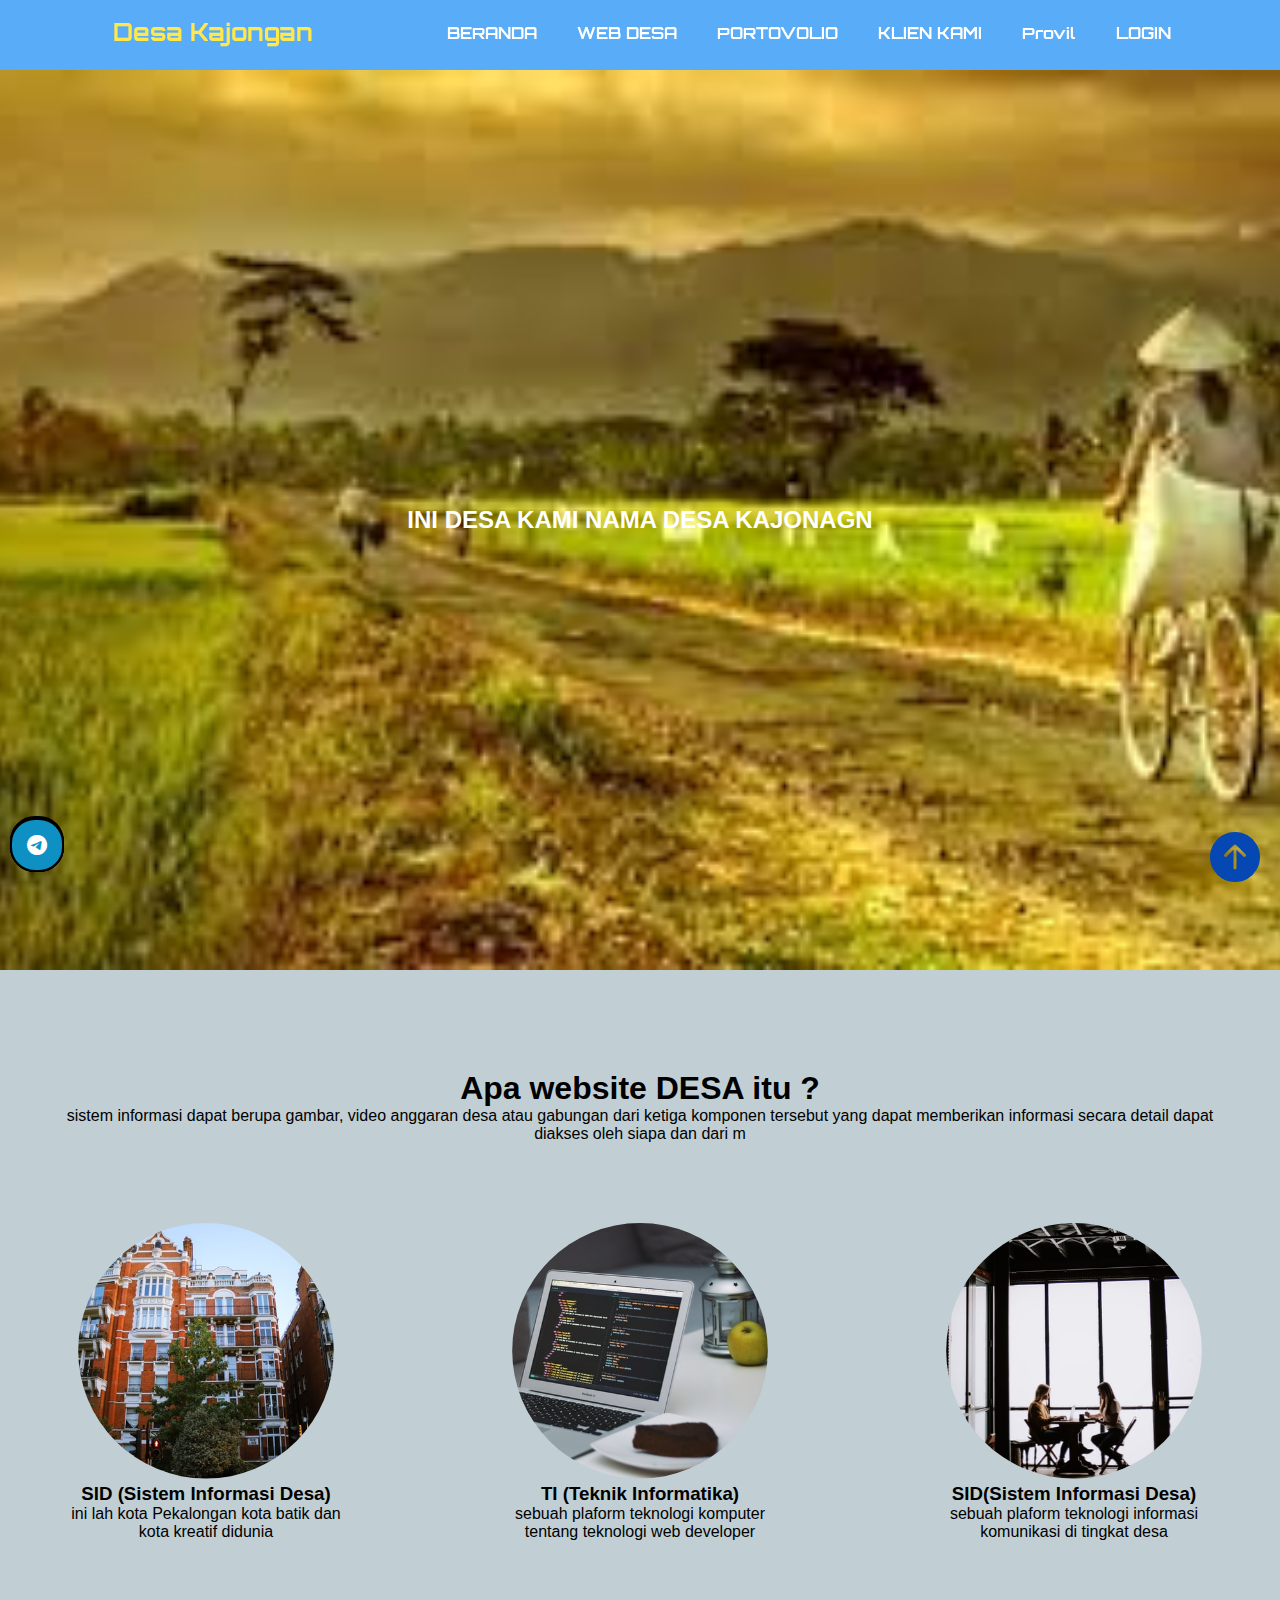
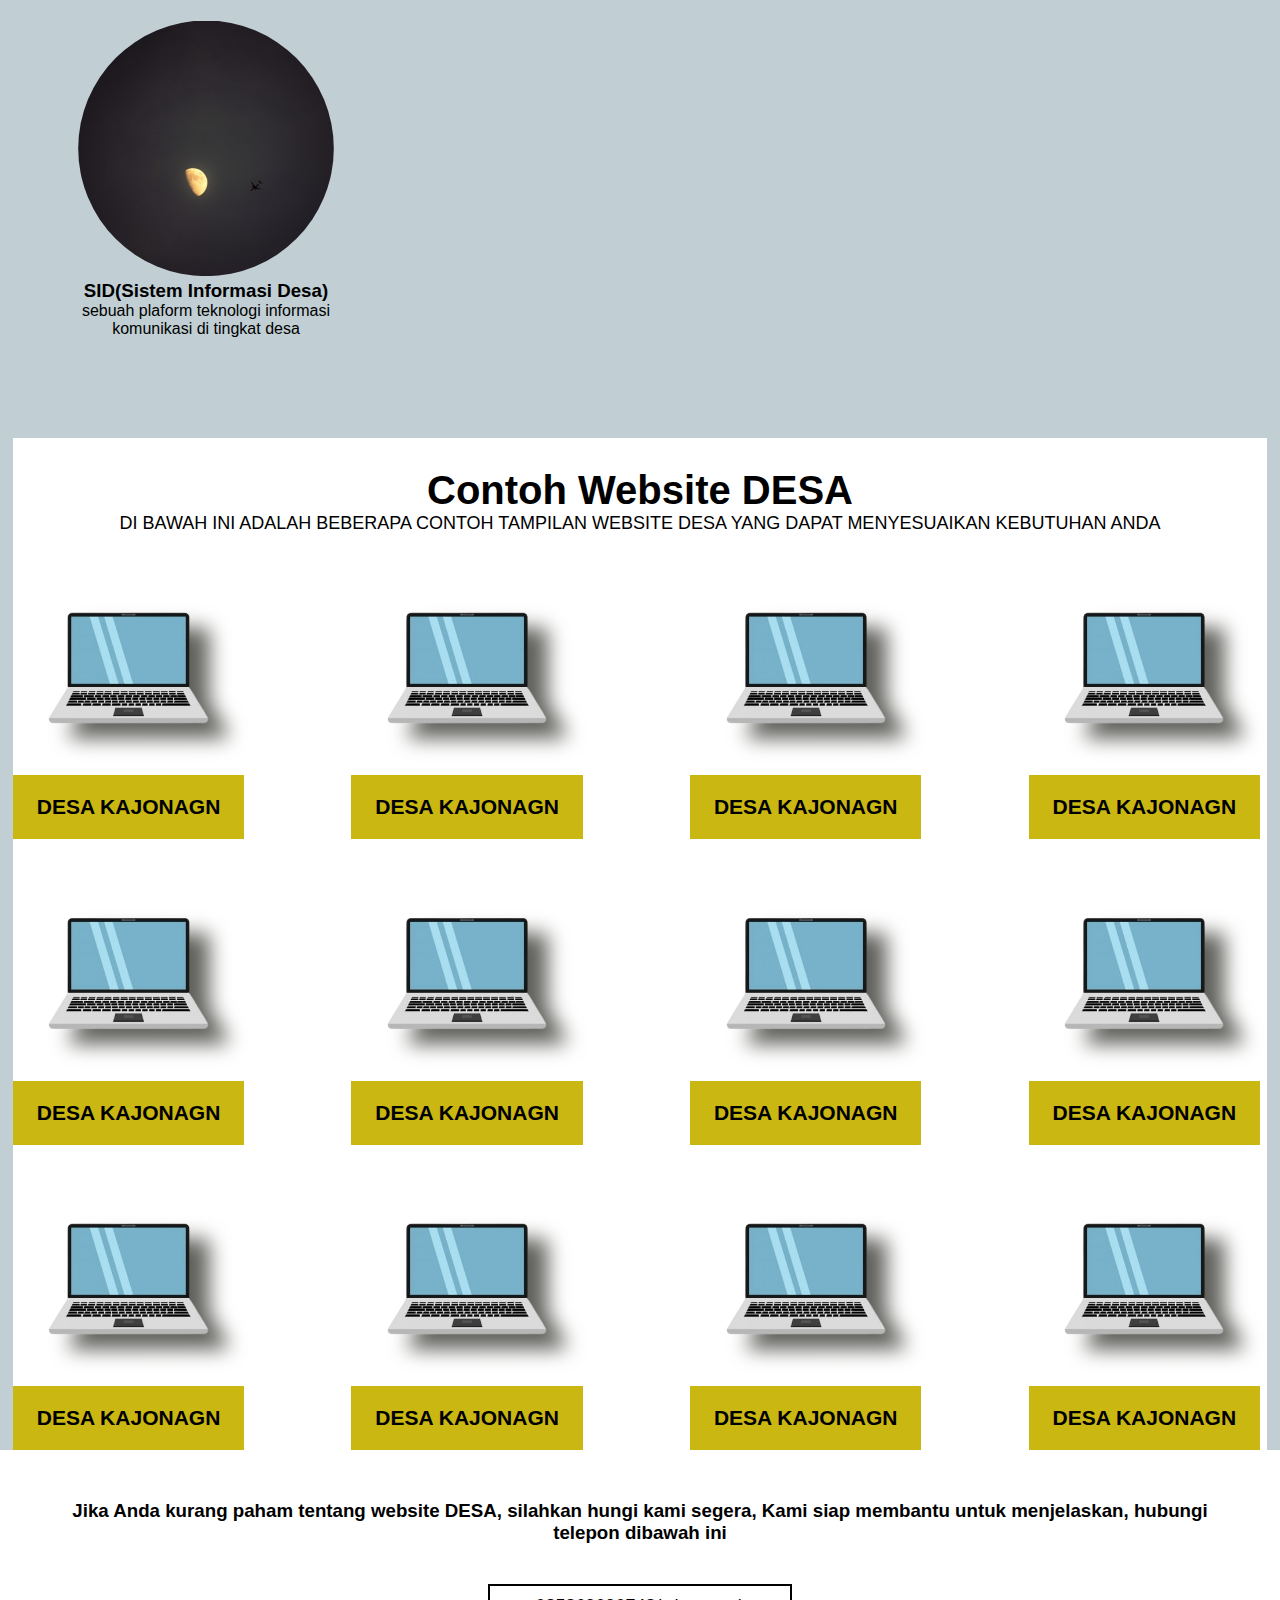
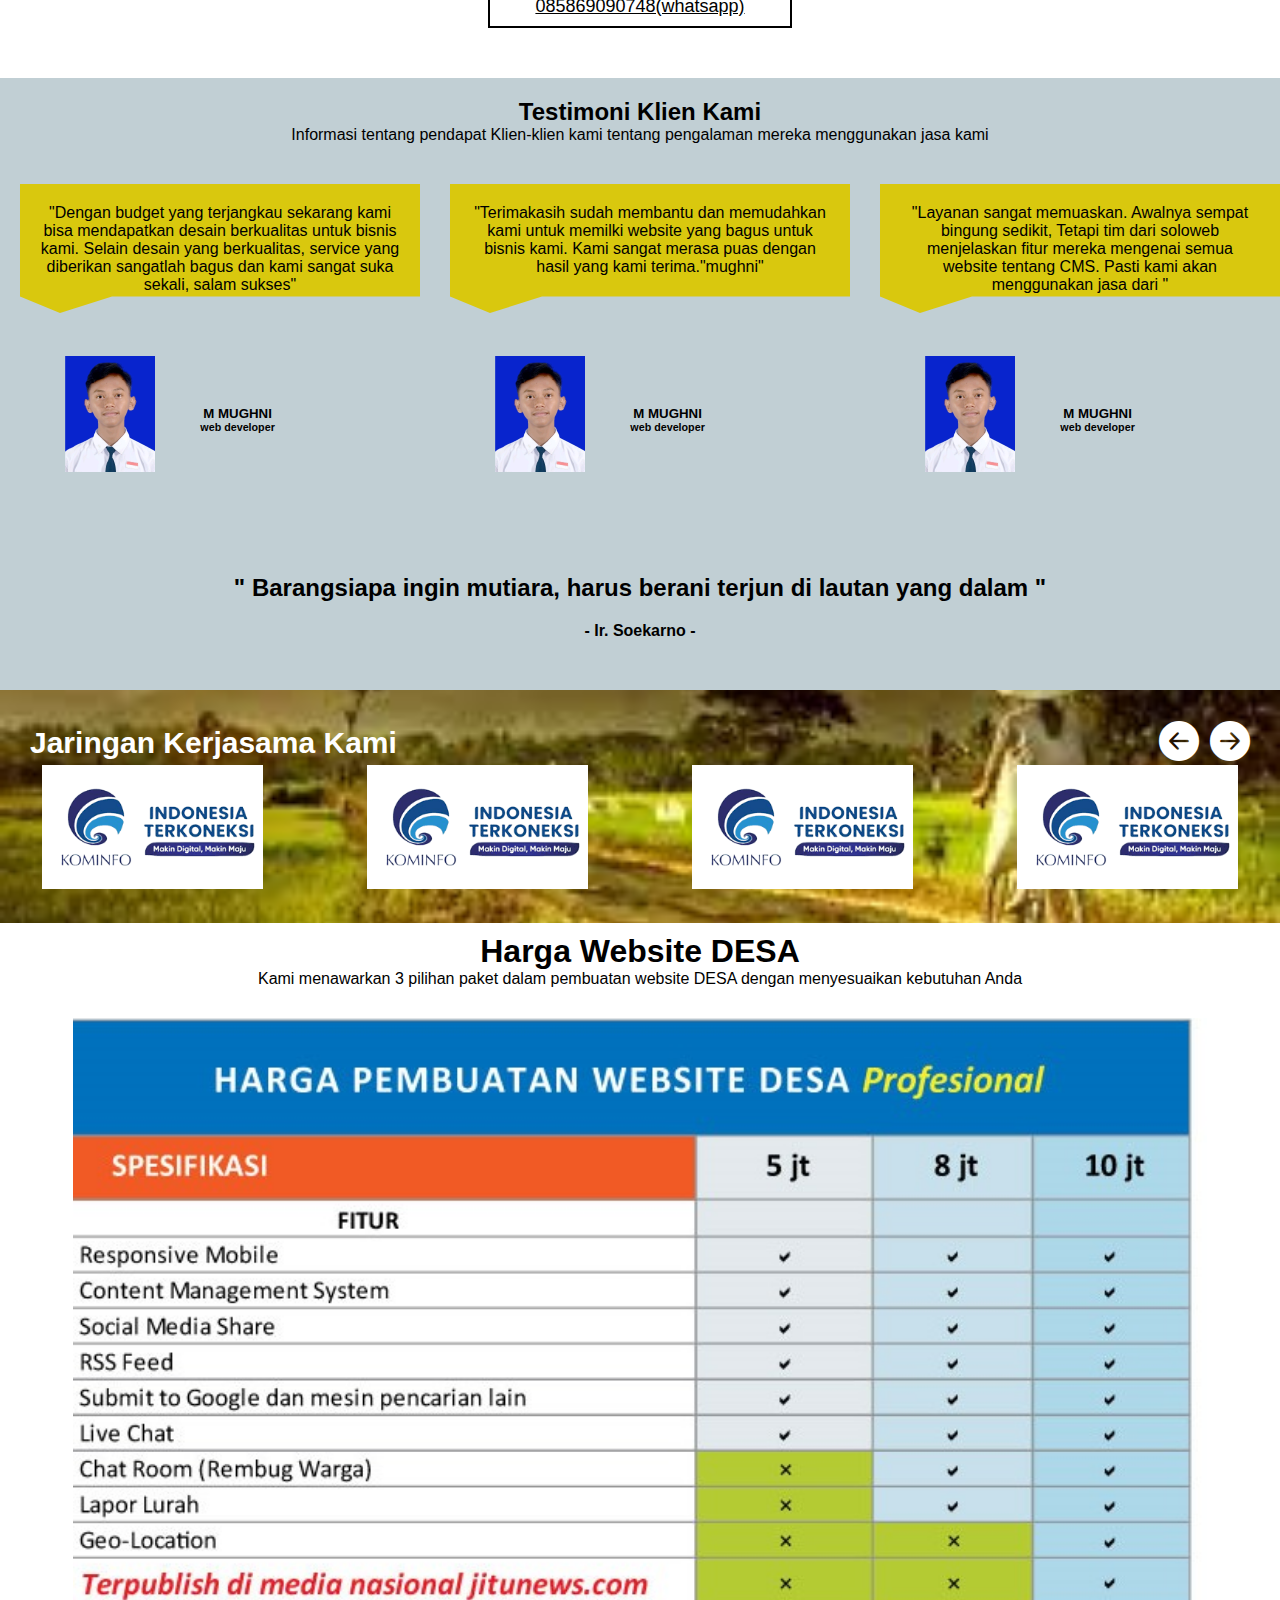
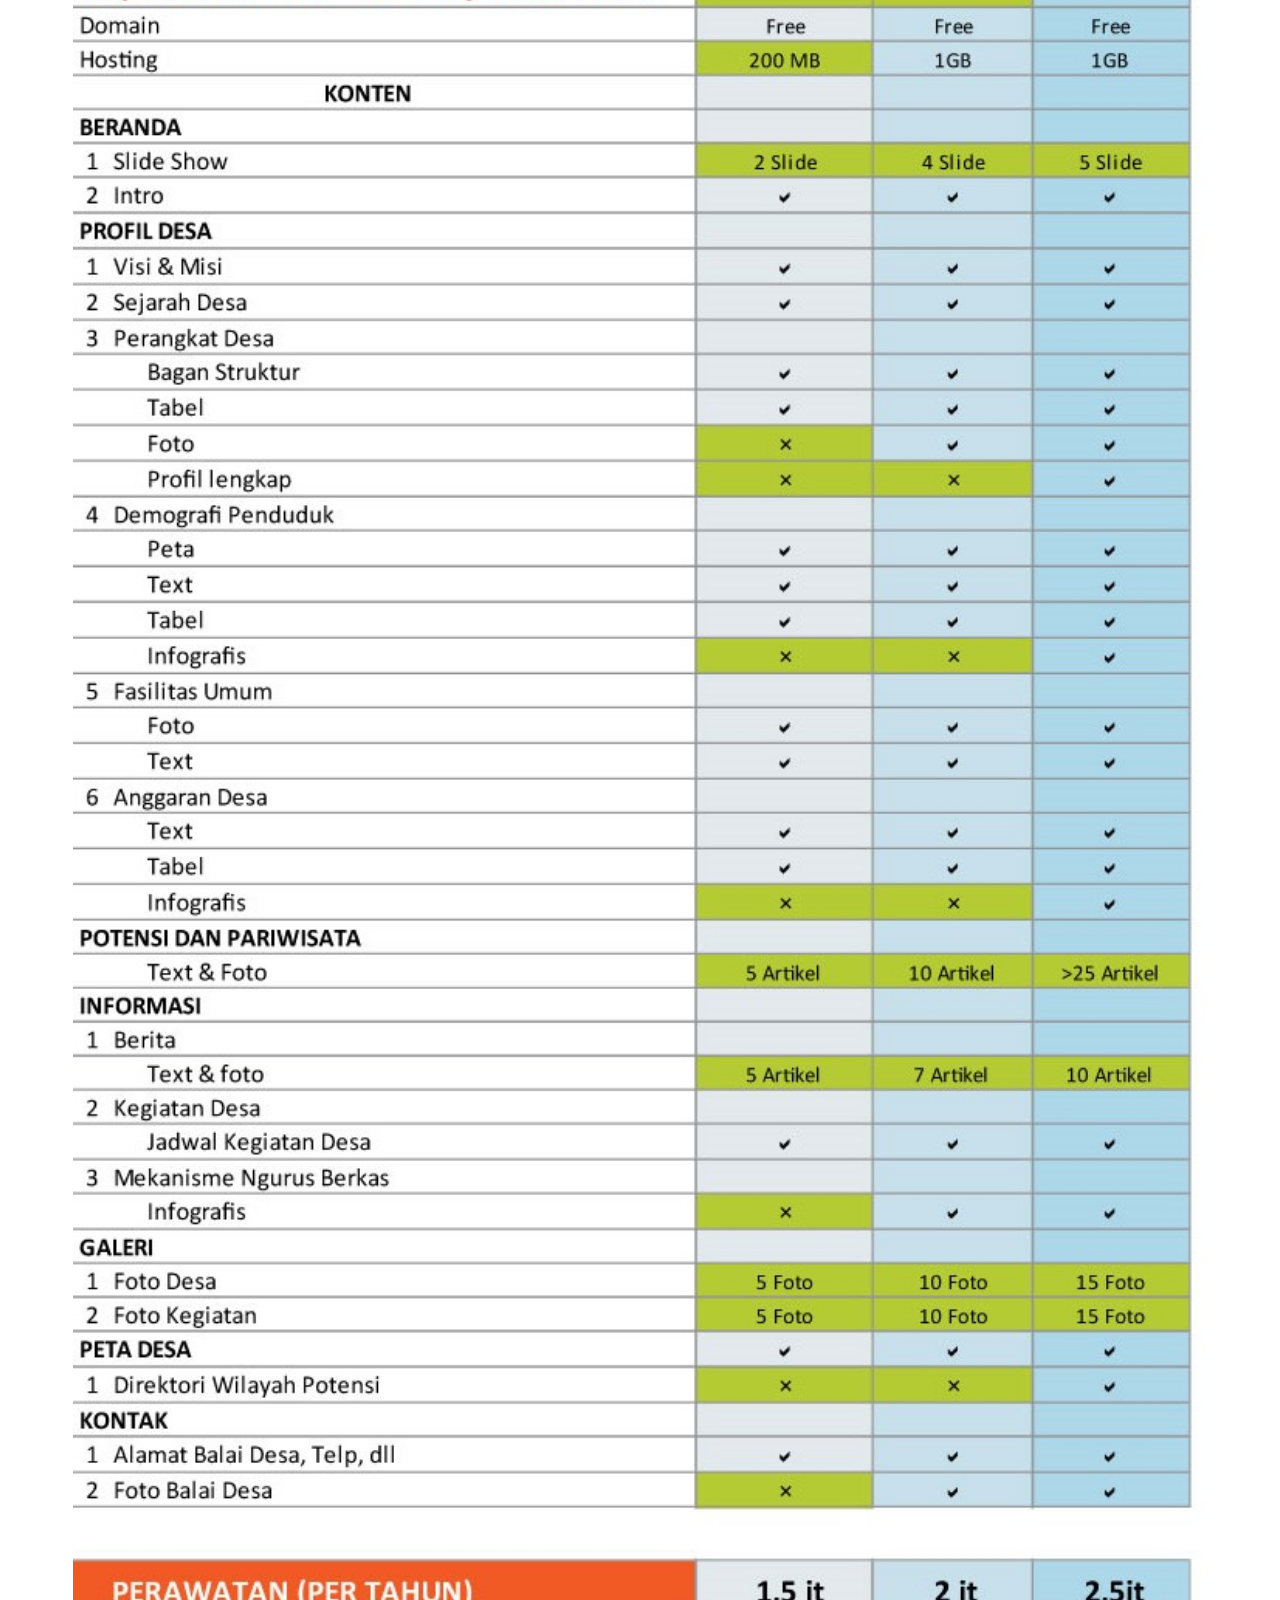
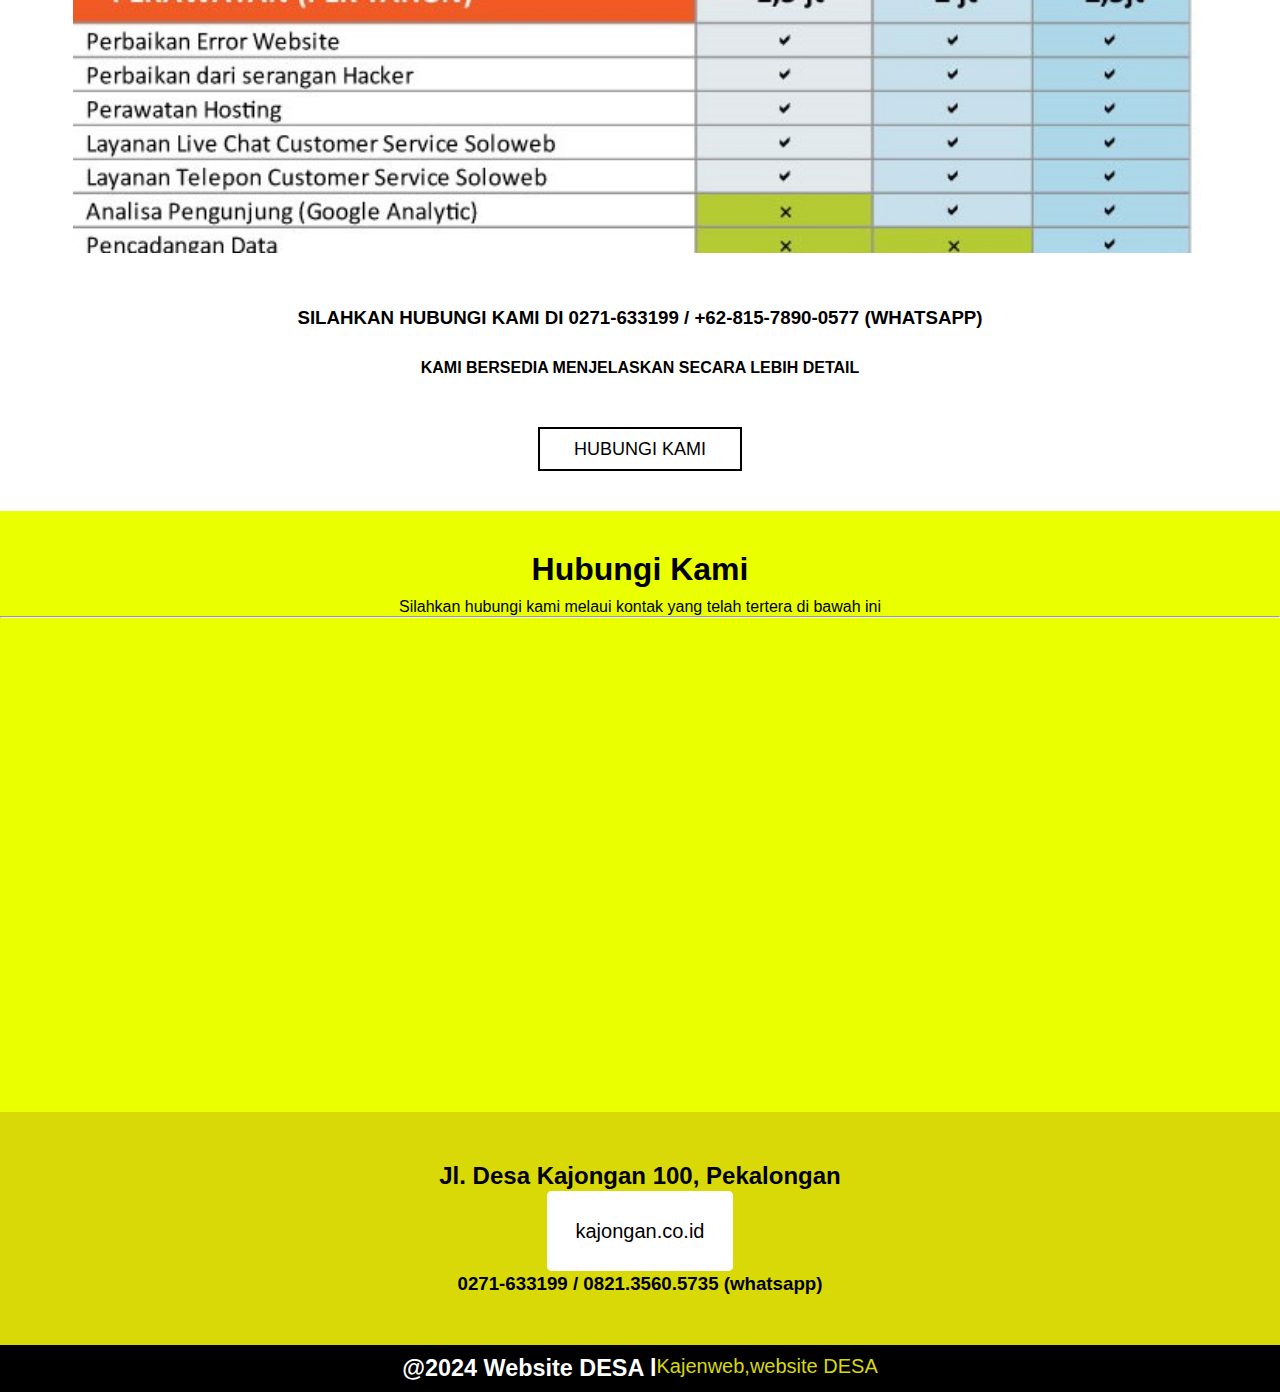
<file: index/index.html>
<!DOCTYPE html>
<html lang="en">
<head>
    <meta charset="UTF-8">
    <meta http-equiv="X-UA-Compatible" content="IE=edge">
    <meta name="viewport" content="width=device-width, initial-scale=1.0">
    <title>Desa Kajongan</title>
    <link rel="stylesheet" href="./styel.css">

    <!-- boostyep -->
    <link rel="stylesheet" href="https://cdn.jsdelivr.net/npm/bootstrap-icons@1.11.3/font/bootstrap-icons.min.css">
</head>
<body>
    <div class="kotak2" id="atasE"></div>
    <div class="container" id="kembali">
        <!-- navbar -->
        <nav>
            <h2>Desa Kajongan</h2>
            <img src="/foto/download-removebg-preview.png" alt="">
            <ul>
                <li><a href="#BERANDA">BERANDA</a></li>
                <li><a href="#WEB DESA">WEB DESA</a></li>
                <li><a href="#PORTOVOLIO">PORTOVOLIO</a></li>
                <li><a href="#">KLIEN KAMI</a></li>
                <li><a href="/desa/indexx.html">Provil</a></li>
                <li><a href="/login/inddex.html">LOGIN</a></li>
            </ul>
        </nav>

        <!-- kotak -->
<div class="kotak">
    <a href="#atas"><i class="bi bi-arrow-up-circle-fill"></i></a>
</div>
<!-- kotak satu selesai -->
<!-- kotak dua -->
<div class="main-box">
    <i class="bi bi-x-circle"></i>
    <div class="box2"><i class="bi bi-instagram"></i></div>
    <div class="box3"><i class="bi bi-whatsapp"></i></div>
    <div class="box4"><i class="bi bi-chat-fill"></i></div>
    <div class="box5"><i class="bi bi-telegram"></i></div>
    
    
</div>
<!-- kotak -->
<!-- foto desa kajongan -->
        <aside id="BERANDA"> 
            <h2>INI DESA KAMI NAMA DESA KAJONAGN</h2>
        </aside>

        <!-- <div class="text2">
            <h1>Apa website DESA itu ?</h1>
            <p>sistem informasi dapat berupa gambar, video anggaran desa atau gabungan dari ketiga komponen tersebut yang dapat memberikan informasi secara detail dapat diakses oleh siapa dan dari mana saja</p>
            </div> -->
        <!--provile-->
        <header class="services">
            <div class="text2">
                <h1>Apa website DESA itu ?</h1>
                <p>sistem informasi dapat berupa gambar, video anggaran desa atau gabungan dari ketiga komponen tersebut yang dapat memberikan informasi secara detail dapat diakses oleh siapa dan dari m
                </p>
           </div>             


          <div class="sistem">
                <img src="/foto/10.jpg" alt="">
                <h3>SID (Sistem Informasi Desa)</h3>
                <p>ini lah kota Pekalongan kota batik dan kota kreatif didunia</p>      
          </div>

          <div class="sistem">
            <img src="/foto/3.jpg" alt="">
            <h3>TI (Teknik Informatika)</h3>
            <p>sebuah plaform teknologi komputer tentang teknologi web developer</p>      
      </div>

      <div class="sistem">
        <img src="/foto/8.jpg" alt="">
        <h3>SID(Sistem Informasi Desa)</h3>
        <p>sebuah plaform teknologi informasi komunikasi di tingkat desa</p>      
  </div>
    
  
  <div class="sistem">
    <img src="/foto/9.jpg" alt="">
    <h3>SID(Sistem Informasi Desa)</h3>
    <p>sebuah plaform teknologi informasi komunikasi di tingkat desa</p>      
</div>
        </header>
<!-- contoh website -->


        <section class="portovolio" id="WEB DESA">
            <div class="text4">
                <h1>Contoh Website DESA</h1>
                <p>Di bawah ini adalah beberapa contoh tampilan website DESA yang dapat menyesuaikan kebutuhan Anda</p>
            </div>

            <div class="img1">
                <img src="/foto/pngtree-laptop-icon-png-image_1871608-removebg-preview.png" alt="">
                <h2>DESA KAJONAGN</h2>
            </div>

            <div class="img1">
                <img src="/foto/pngtree-laptop-icon-png-image_1871608-removebg-preview.png" alt="">
                <h2>DESA KAJONAGN</h2>
            </div>

            <div class="img1">
                <img src="/foto/pngtree-laptop-icon-png-image_1871608-removebg-preview.png" alt="">
                <h2>DESA KAJONAGN</h2>
            </div>


            <div class="img1">
                <img src="/foto/pngtree-laptop-icon-png-image_1871608-removebg-preview.png" alt="">
                <h2>DESA KAJONAGN</h2>
            </div>

            <div class="img1">
                <img src="/foto/pngtree-laptop-icon-png-image_1871608-removebg-preview.png" alt="">
                <h2>DESA KAJONAGN</h2>
            </div>

            <div class="img1">
                <img src="/foto/pngtree-laptop-icon-png-image_1871608-removebg-preview.png" alt="">
                <h2>DESA KAJONAGN</h2>
            </div>

            <div class="img1">
                <img src="/foto/pngtree-laptop-icon-png-image_1871608-removebg-preview.png" alt="">
                <h2>DESA KAJONAGN</h2>
            </div>

            <div class="img1">
                <img src="/foto/pngtree-laptop-icon-png-image_1871608-removebg-preview.png" alt="">
                <h2>DESA KAJONAGN</h2>
            </div>

            <div class="img1">
                <img src="/foto/pngtree-laptop-icon-png-image_1871608-removebg-preview.png" alt="">
                <h2>DESA KAJONAGN</h2>
            </div>

            <div class="img1">
                <img src="/foto/pngtree-laptop-icon-png-image_1871608-removebg-preview.png" alt="">
                <h2>DESA KAJONAGN</h2>
            </div>


            <div class="img1">
                <img src="/foto/pngtree-laptop-icon-png-image_1871608-removebg-preview.png" alt="">
                <h2>DESA KAJONAGN</h2>
            </div>


            <div class="img1">
                <img src="/foto/pngtree-laptop-icon-png-image_1871608-removebg-preview.png" alt="">
                <h2>DESA KAJONAGN</h2>
            </div>

         
        </section>
        <div class="text3">
            <h3>Jika Anda kurang paham tentang website DESA, silahkan hungi kami segera, Kami siap membantu untuk menjelaskan, hubungi telepon dibawah ini</h3>
            <a href="#">085869090748(whatsapp)</a>
        </div>
<!-- terakhir portovolio -->

<!-- klien  -->

        <div class="klien" id="PORTOVOLIO">
            <div class="text5">
                <h2>Testimoni Klien Kami</h2>
                <p>Informasi tentang pendapat Klien-klien kami tentang pengalaman mereka menggunakan jasa kami</p>
            </div>

            <div class="pesan">
              <div class="text6">  
                <p>"Dengan budget yang terjangkau sekarang kami bisa mendapatkan desain berkualitas untuk bisnis kami. Selain desain yang berkualitas, service yang diberikan sangatlah bagus dan kami sangat suka sekali, salam sukses"</p>
             </div>
                <div class="img2">
                     <img src="/foto/WhatsApp Image 2023-11-18 at 21.45.06.jpeg" alt="">   
                   <div class="text5">  
                     <h5>M MUGHNI</h5>
                     <h6>web developer</h6>
                   </div>  
            </div>    
            </div>


            <div class="pesan">
                <div class="text6">  
                  <p>"Terimakasih sudah membantu dan memudahkan kami untuk memilki website yang bagus untuk bisnis kami. Kami sangat merasa puas dengan hasil yang kami terima."mughni"</p>
               </div>
                  <div class="img2">
                       <img src="/foto/WhatsApp Image 2023-11-18 at 21.45.06.jpeg" alt="">   
                     <div class="text5">  
                       <h5>M MUGHNI</h5>
                       <h6>web developer</h6>
                     </div>  
                 </div>    
              </div>


              <div class="pesan">
                <div class="text6">  
                  <p>"Layanan sangat memuaskan. Awalnya sempat bingung sedikit, Tetapi tim dari soloweb menjelaskan fitur mereka mengenai semua website tentang CMS. Pasti kami akan menggunakan jasa dari "</p>
               </div>
                  <div class="img2">
                       <img src="/foto/WhatsApp Image 2023-11-18 at 21.45.06.jpeg" alt="">   
                     <div class="text5">  
                       <h5>M MUGHNI</h5>
                       <h6>web developer</h6>
                     </div>  
                 </div>    
              </div>
            </div>
            
            <div class="ir">
              <h2>" Barangsiapa ingin mutiara, harus berani terjun di lautan yang dalam "</h2>
              <h4>- Ir. Soekarno -</h4>
            </div>
<!-- selesai klien -->

    
<!-- jaringan kerjasama kami -->

            <main>
                 <div class="main1">
                    <h2>Jaringan Kerjasama Kami</h2>
                    <div class="logo">
                    <i class="bi 
                    bi-arrow-left-circle-fill"></i>
                    <i class="bi bi-arrow-right-circle-fill"></i>
                    
                 </div>
                 </div>

                 <div class="main2">
                    <img src="/foto/komfio.png" alt="">
                 </div>   
                 <div class="main2">
                    <img src="/foto/komfio.png" alt="">
                </div>
                <div class="main2">    
                    <img src="/foto/komfio.png" alt="">
                </div>
                <div class="main2">    
                    <img src="/foto/komfio.png" alt="">
                </div>    
            </main>
<!--ry jaringan sudah selesai -->



<!-- kebutuhan masyarakat -->


    <summary>
        <div class="summary1">
            <h1>Harga Website DESA</h1>
            <p>Kami menawarkan 3 pilihan paket dalam pembuatan website DESA dengan menyesuaikan kebutuhan Anda</p>
        </div>
        <div class="summary2">
            <img src="/foto/pakettt.jpg" alt="">
        </div>
    </summary>
    <div class="hp">
        <h3>Silahkan Hubungi Kami di 0271-633199 / +62-815-7890-0577 (whatsapp)</h3>
        <h4>Kami bersedia menjelaskan secara lebih detail</h4>
        <a href="#aku">Hubungi kami</a>
      </div>
<!-- selesai kebutuhan masyarakat  -->

<!-- terakhirr -->
      <footer>
        <div class="footer1">
            <h1>Hubungi Kami</h1>
            <p>Silahkan hubungi kami melaui kontak yang telah tertera di bawah ini</p>
            <hr>
        </div>

        <div class="footer2">
             <iframe src="https://www.google.com/maps/embed?pb=!1m18!1m12!1m3!1d3959.6318630198966!2d109.58191220459432!3d-7.052471543434478!2m3!1f0!2f0!3f0!3m2!1i1024!2i768!4f13.1!3m3!1m2!1s0x2e701e33381b1319%3A0xcadc583c4f2e5d35!2sPonpes%20Kyai%20Gede%20Kajoran!5e0!3m2!1sid!2sid!4v1706966954461!5m2!1sid!2sid" width="600" height="450" style="border:0;" allowfullscreen="" loading="lazy" referrerpolicy="no-referrer-when-downgrade"></iframe>
        </div>     
      </footer>
      <div class="jalan">
        <h2>Jl. Desa Kajongan 100, Pekalongan</h2>
        <a href="#">kajongan.co.id</a>
        <h3>0271-633199 / 0821.3560.5735 (whatsapp)</h3>
      </div>

      <div class="kopi">
        <h3>@2024 Website DESA l</h3>
        <a href="#">Kajenweb,</a>
        <a href="#">website DESA</a>
      </div>


    </div>
</body>
</html>

<!-- https://websitedesa.net/ -->
</file>
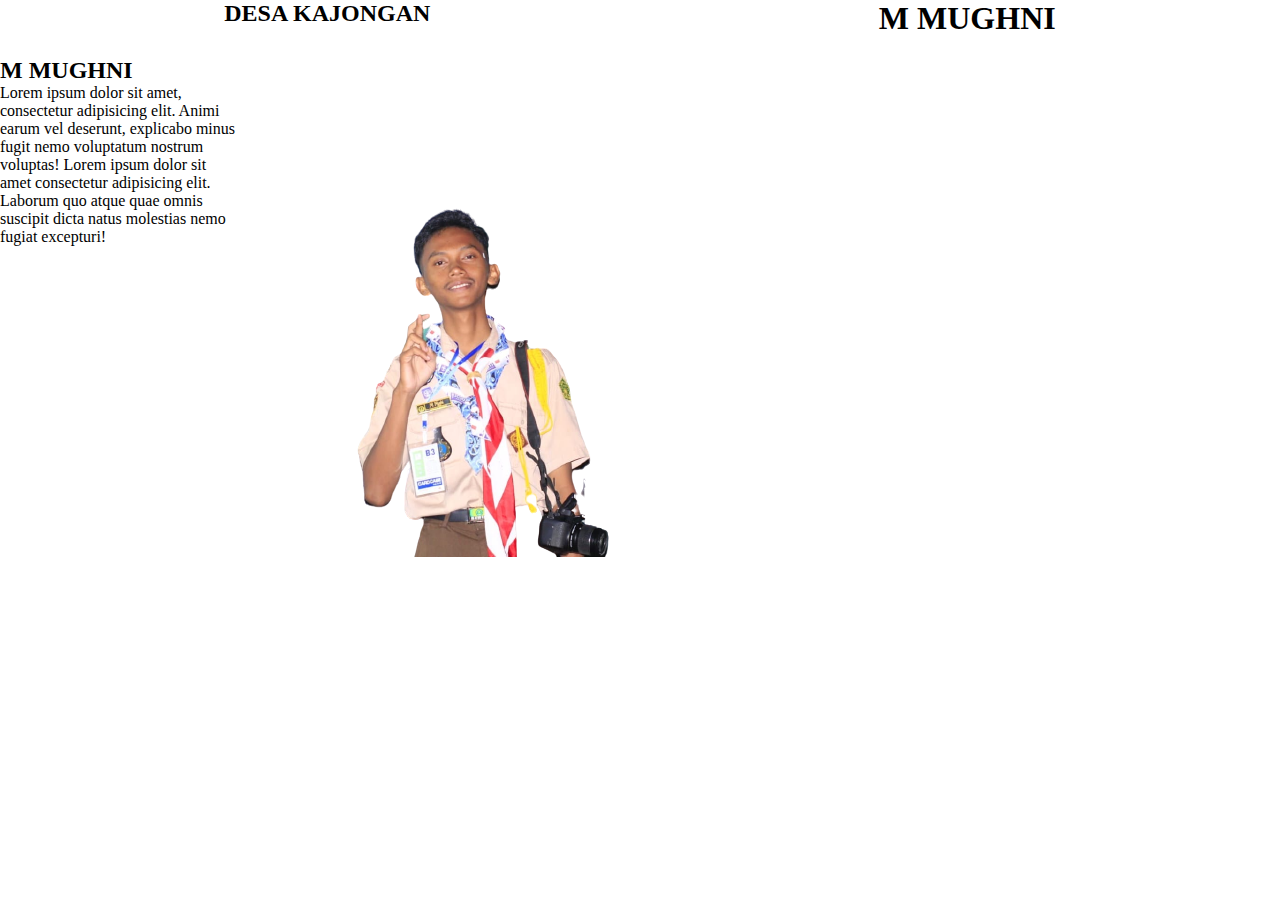
<file: desa/indexx.html>
<!DOCTYPE html>
<html lang="en">
<head>
    <meta charset="UTF-8">
    <meta http-equiv="X-UA-Compatible" content="IE=edge">
    <meta name="viewport" content="width=device-width, initial-scale=1.0">
    <title>Provil M MUGHNI</title>
    <link rel="stylesheet" href="styell.css">



    <!-- BOSTYEP -->
    <link rel="stylesheet" href="https://cdn.jsdelivr.net/npm/bootstrap-icons@1.11.3/font/bootstrap-icons.min.css">
</head>
<body>
    <main>
        <header>
            <h2>DESA KAJONGAN</h2>
            <h1>M MUGHNI</h1>
        </header>
        <div class="text">
            <h2>M MUGHNI</h2>
            <p>Lorem ipsum dolor sit amet, consectetur adipisicing elit. Animi earum vel deserunt, explicabo minus fugit nemo voluptatum nostrum voluptas! Lorem ipsum dolor sit amet consectetur adipisicing elit. Laborum quo atque quae omnis suscipit dicta natus molestias nemo fugiat excepturi!</p>
        </div>
        
        <figure>
            <img src="/foto/tanpa background mughni.png" alt="">
        </figure>
    </main>
</body>
</html>
</file>
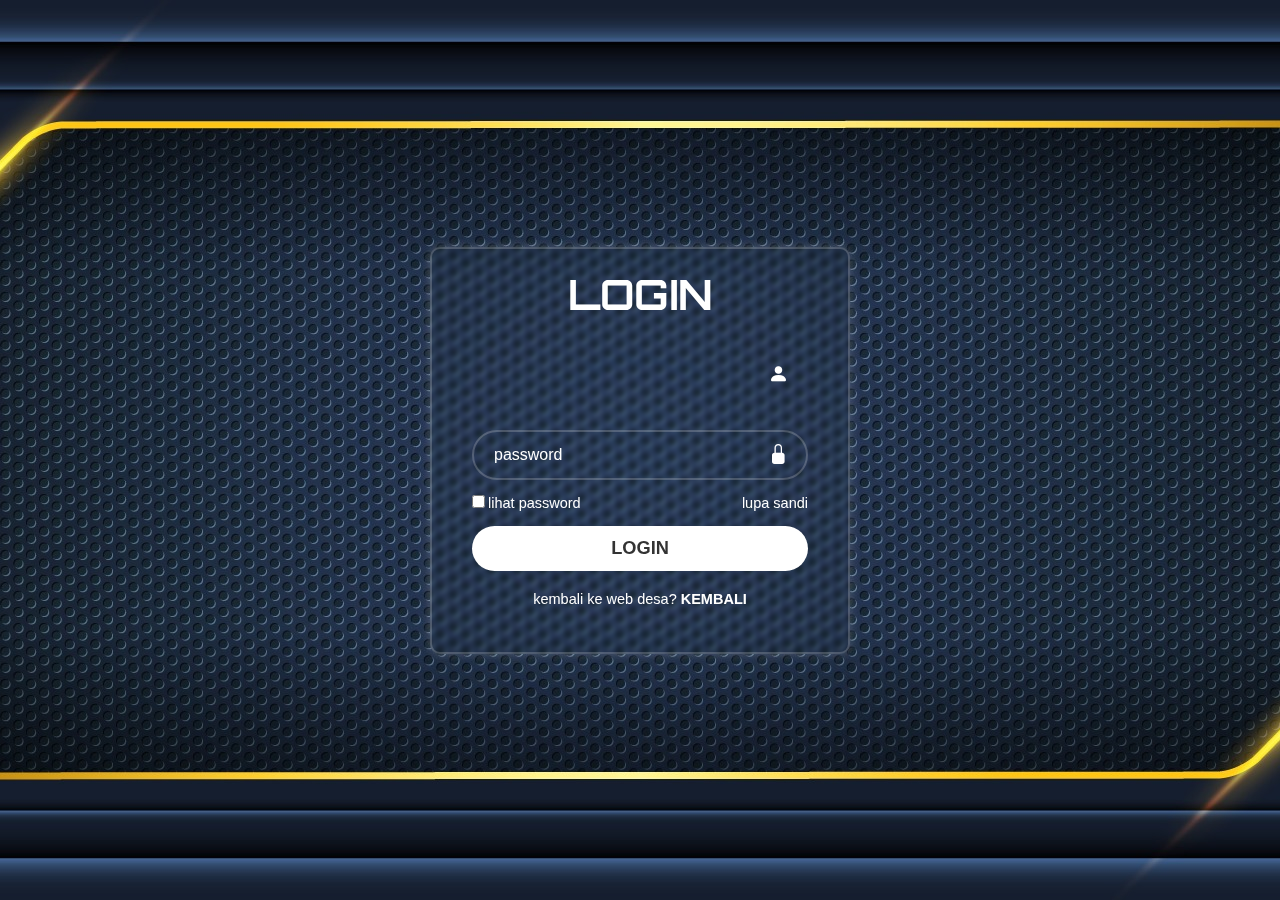
<file: login/inddex.html>
<!DOCTYPE html>
<html lang="en">
<head>
    <meta charset="UTF-8">
    <meta http-equiv="X-UA-Compatible" content="IE=edge">
    <meta name="viewport" content="width=device-width, initial-scale=1.0">
    <title>LOGIN</title>
    <link rel="stylesheet" href="seetyle.css">

<!-- bostyep -->
<link rel="stylesheet" href="https://cdn.jsdelivr.net/npm/bootstrap-icons@1.11.3/font/bootstrap-icons.min.css">
</head>
<body>
    <div class="container">
      
      <div class="wapper">
        <form action="">
          <h1>LOGIN</h1>
          <div class="input-box">
            <i class="bi bi-person-fill"></i>
          </div>

          <div class="input-box">
            <input type="password" name="password" id="password" placeholder="password">
            <i class="bi bi-lock-fill"></i>
          </div>

          <div class="forgo">
            <label for="checkbox">
              <input type="checkbox" name="checkbox" id="checkbox">lihat password
            </label>
            <a href="#">lupa sandi</a>
          </div>
          <button tyep="sumbit" class="btn">LOGIN</button>

          <div class="registasi-link">
            <p>kembali ke web desa? <a href="/index/index.html">KEMBALI</a></p>
          </div>
        </form>
      </div>
    </div>
</body>
</html>
</file>
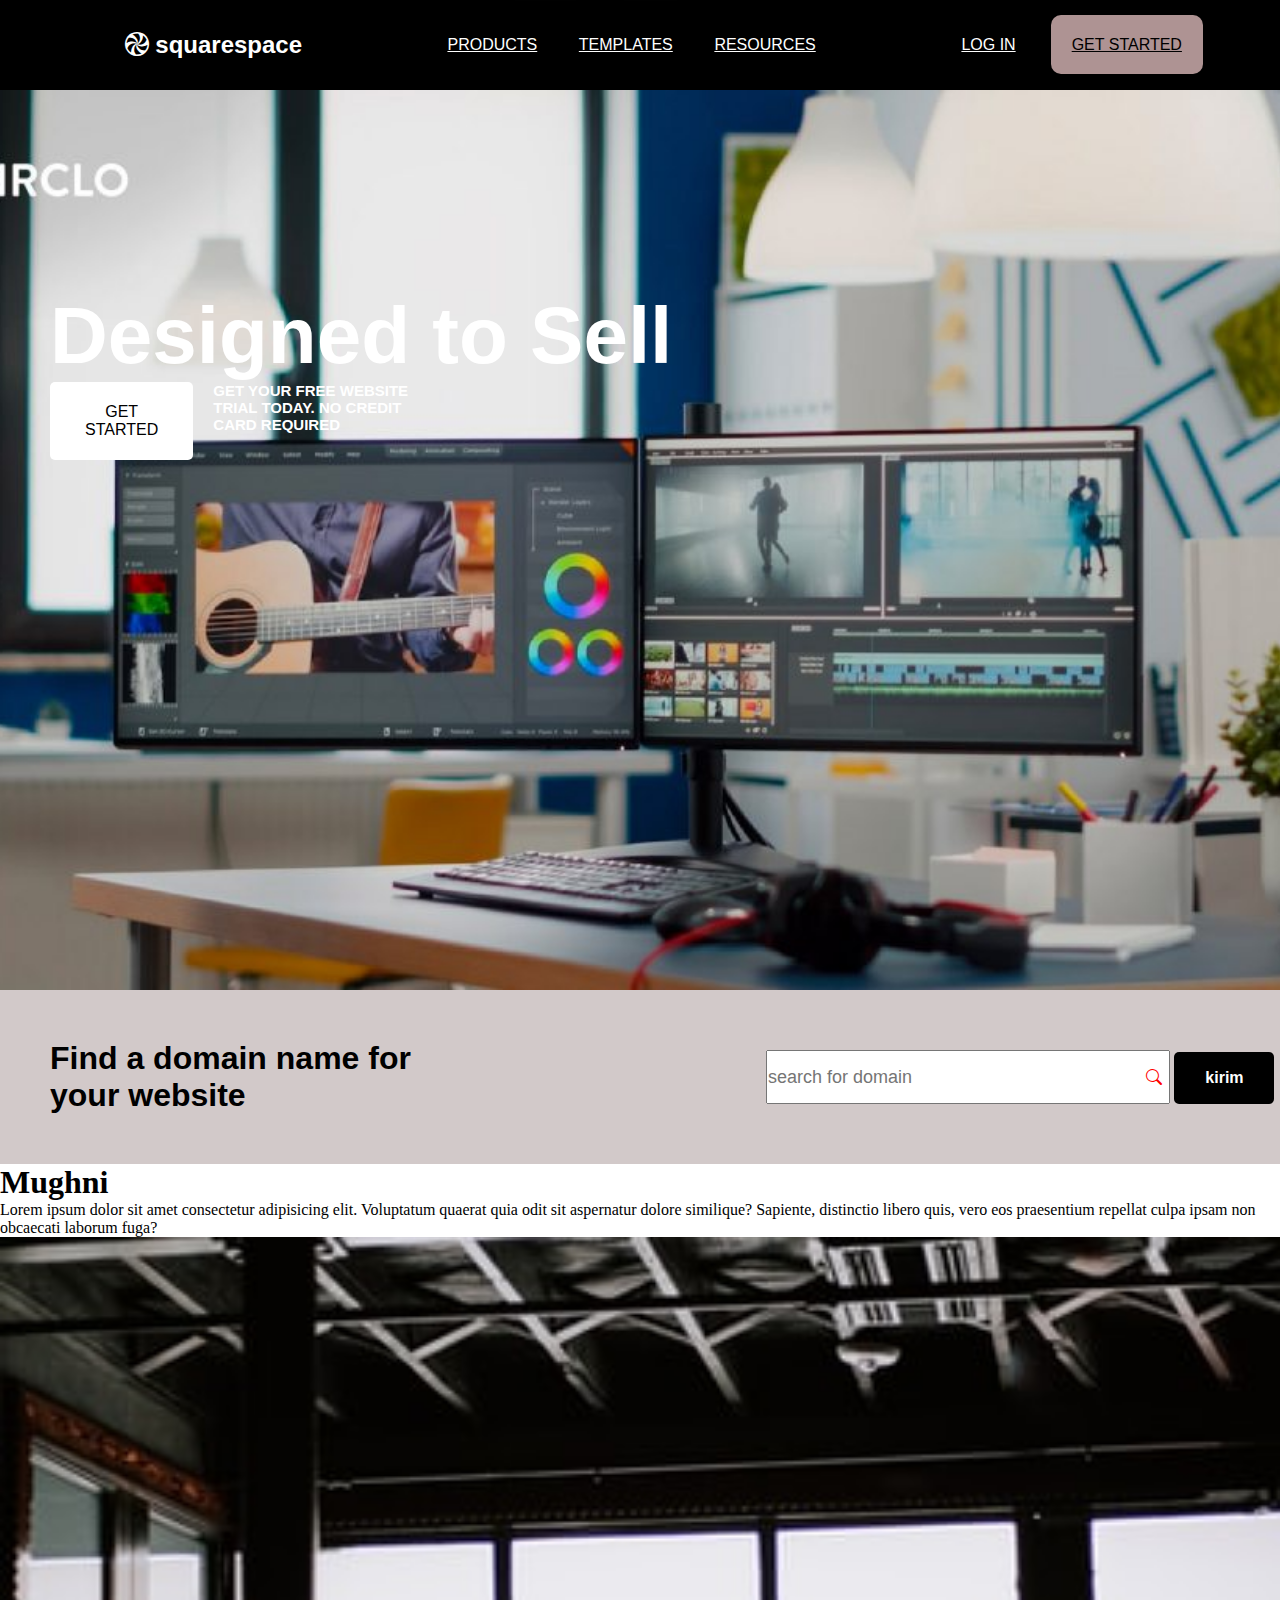
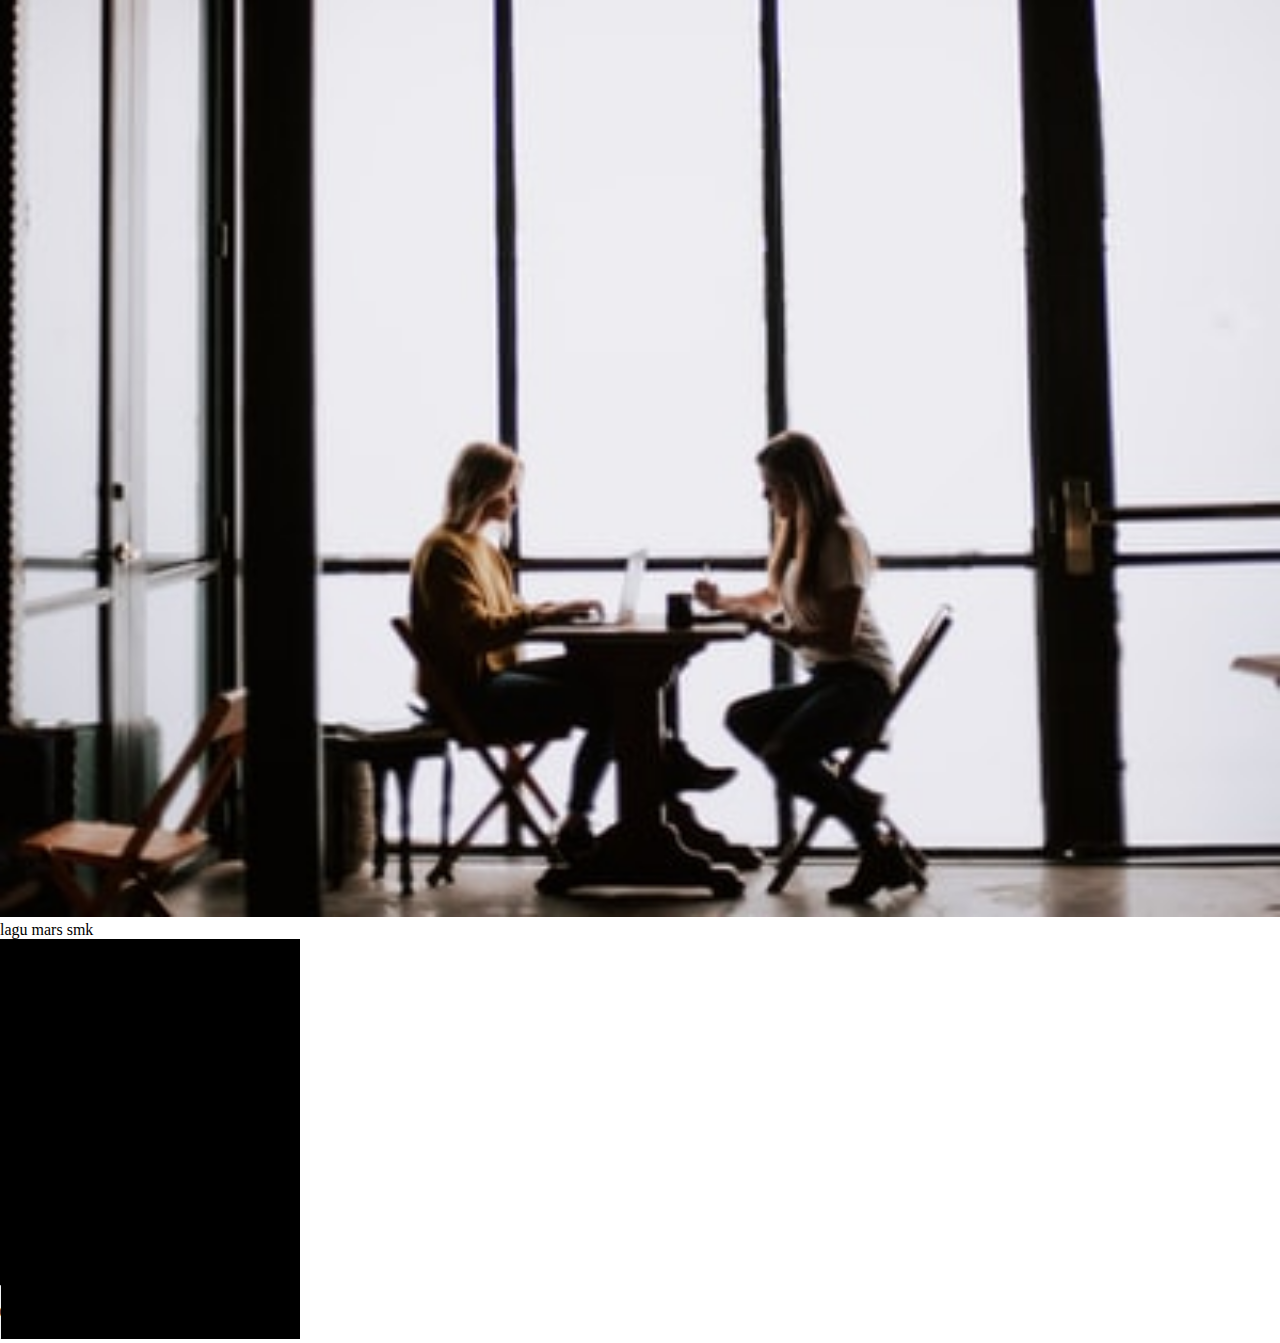
<file: index/jagoan/indexs.html>
<!DOCTYPE html>
<html lang="en">
<head>
    <meta charset="UTF-8">
    <meta http-equiv="X-UA-Compatible" content="IE=edge">
    <meta name="viewport" content="width=device-width, initial-scale=1.0">
    <title>squarespace</title>
    <link rel="stylesheet" href="syteel.css">


    <!-- bostyep -->
    <link rel="stylesheet" href="https://cdn.jsdelivr.net/npm/bootstrap-icons@1.11.3/font/bootstrap-icons.min.css">
</head>
<body>
    <div class="container">

        <!-- nav -->
        <nav class="nav">
            <div class="nav1">
                <h2><i class="bi bi-hypnotize"></i>  squarespace</h2>
            </div>    
                <ul>
                    <li><a href="#">PRODUCTS</a>
                        <div class="navsatu">
                           <ul>
                                <li><a href="#">Tokoh</a></li>
                                <li><a href="#">Job pekerjaan</a></li>
                                <li><a href="#">Web Devloper</a></li>
                           </ul>
                        </div>
                    </li>
                    <li><a href="#">TEMPLATES</a>
                    </li>
                    <li><a href="#">RESOURCES 
                    </a></li> 
                </ul>
                <div class="nav2">
                    <a href="#">LOG IN</a>
                    <a href="#">GET STARTED</a>
                </div>
        </nav>
<!-- navbar selesai -->

<!-- provile -->
    <header>
        <div class="header1">
            <h1>Designed to Sell</h1>
            <a href="#">GET STARTED</a>
            <p>Get your free website trial today.
                No credit card required
            </p>
        </div>
    </header>
<!-- provile selesai -->


<!-- pencariaan-->

    <form> 
        <h1>Find a domain name for your website</h1>
        <div class="input-box">
            <i class="bi bi-search"></i>
            <input type="text" name="text"  placeholder="search for domain">
            <button class="button1">kirim</button>
        </div>    
    </form>

  

    </div>

    <div class="hero">
        <div class="hiro-text">
            <h1>Mughni</h1>
            <p>Lorem ipsum dolor sit amet consectetur adipisicing elit. Voluptatum quaerat quia odit sit aspernatur dolore similique? Sapiente, distinctio libero quis, vero eos praesentium repellat culpa ipsam non obcaecati laborum fuga?</p>
        </div>
        <picture>
            <img src="/foto/8.jpg" alt="img">
        </picture>
    </div>

    <figure>
        <figcaption>
            lagu mars smk
        </figcaption>
        <audio src="/audio/Mas Nafi - Mars Sekolahan-2.mp3" controls ></audio>
    </figure>

</body>
</html>



<!-- https://my-learning.w3schools.com/ -->
</file>
<file: index/styel.css>
* {
    margin: 0;
    padding: 0;
}

body {
    background: #c1cfd4;
    font-family: Arial, Helvetica, sans-serif;
}

@font-face {
    font-family: "mughni";
    src: url(/font-sise/orbitron-bold.otf) format('truetype');
}

.container {
    display: grid;
}

nav {
    font-family: "mughni";
    width: 100%;
    display: grid;
    grid-template-columns: 1fr 2fr;
    grid-template-rows: 70px;
    text-align: center;
    align-items: center;
    background: rgba(62, 162, 255,.8);
    position: fixed;
    z-index: 9999;
}

nav h2 {
    color: #ffe74c;
    font-weight: bold;
    cursor: pointer;
}

nav img {
    display: none;
}

nav ul {
    display: flex;
    list-style: none;
}


nav ul li a {
    text-decoration: none;
    padding: 20px;
    color: #fff;
    border-radius: 10px;
    transition: 500ms;
}

nav ul li a:hover {
    background: #394246;
}

/* kotak  sltu*/
.kotak {
    width: 50px;
    height: 50px;
    position: fixed;
    right: 20px;
    bottom: 20px;
    /* position: absolute; */
    border-radius: 90%;
    text-align: center;
    z-index: 999;
    opacity: 2;
}
.kotak a {
    text-decoration: none;
    font-size: 50px;
    color: rgb(5, 72, 180);
}

/* kotak satu selesai */

/* kotak dua  */

.main-box {
    width: 50px;
    height: 50px;
    border: 2px solid black;
    border-radius: 25px;
    position: fixed;
    transition: 1s;
    cursor: pointer;
    font-size: 25px;
    background-color: black;
    color: #fff;
    text-align: center;
    bottom: 30px;
    left: 10px;
    z-index: 3;
    line-height: 50px;
}

.box2, .box3,.box4, .box5, .box6, .box7, .box8,.box9 {
    position: absolute;
    width: 50px;
    height: 50px;
    margin-top: -50px;
    margin-left: -2px;
    border: 2px solid black;
    border-radius: 25px;
    background-color: rgb(212, 255, 0);
    transition: 1s;
    cursor: pointer;
    line-height: 50px;
    font-size: 20px;
} 
.box2{ background: #123d4d;}
.box3 {background: rgb(46, 65, 41);}
.box4 {background: rgb(21, 0, 255);}
.box5 {background: rgb(14, 144, 195);}
.box6 {background: rgb(234, 237, 237);}
.box7 {background: rgb(247, 0, 255);}
.box8 {background: rgb(255, 123, 0);}
.box9 {background: rgb(120, 120, 120);}

.main-box:hover .box2 
{transform: translateY(-117px);}

.main-box:hover .box3 
{transform: translateY(-175px);}

.main-box:hover .box4 
{transform: translateY(-240px);}

.main-box:hover .box5 
{transform: translateY(-60px);}

/* FOTO PROVIL */

aside {
    margin-top: 70px;
    width: 100%;
    height: 100vh;
    display: grid;
    justify-content: center;
    align-items: center;
    background-image: url(/foto/download\ \(4\).jpg);
    background-size: cover;
    background-position: center;
    color: #fff;
    margin-bottom: 100px;
    animation: img 10s ease infinite alternate;
}

@keyframes img {
    50% {
        background-image: url(/foto/IMG-20231012-WA0280.jpg);
    }
    100% {
        background-image: url(/foto/IMG-20230223-WA0007.jpg);
    }
}


/* beadd */
.services {
    width: 90%;
    display: grid;
    grid-template-columns:repeat(auto-fit, minmax(190px, 1fr) ) ;
    column-gap: 150px;
    row-gap: 80px;
    text-align: center;
    margin: auto;
    margin-bottom: 100px;
}

.services .text2 {
    grid-column: 1 / -1;

}

.sistem {
    position: relative;
}

.sistem img {
    width: 90%;
    transition: 600ms;
    clip-path: circle(50%);
}

.sistem img:hover {
    /* transform: translateX(50px); */
    transform: scale(1.2)


}

/* portovolio */

.portovolio {
    width: 98%;
    margin: auto;
    background: #fff;
    display: grid;
    grid-template-columns: repeat(auto-fit, minmax(220px, 1fr ));
    column-gap: 100px;
    row-gap: 30px;
    text-align: center;
}

.text4 {
    grid-column: 1 / -1;
    margin-top: 30px;
    font-size: 20px;
}


.text4 p {
    text-transform: uppercase;
    font-size: 18px;
}


.img1 {
    width: 97%;
    font-size: 14px;
}

.img1 img{
    width: 90%;
    filter: drop-shadow(20px 15px 10px rgb(95, 96, 91));
    transition: 500ms;
}

.img1 img:hover {
    filter: drop-shadow(0px 25px 10px rgb(95, 96, 91));   
}

.img1 h2 {
    padding: 20px;
    background: rgb(202, 183, 18);
    cursor: pointer;
    transition: 500ms;
}

.img1 h2:hover {
    color: #fff;
    background: #8d880c;
}

.text3 {
   display: flex;
   flex-direction: column;
   text-align: center;
   padding: 50px;
   background: #fff;
}

.text3 h3 {
    margin-bottom: 40px;
}

.text3 a {
    height: 40px;
    line-height: 40px;
    font-size: 18px;
    border: 2px  solid black;
    width: 300px;
    color: #000;
    margin: auto;
    transition: 400ms;
}

.text3 a:hover {
    color: #fff;
    background: black;
}
/* portovolio selesai */


/* kilen */
.klien {
    display: grid;
    grid-template-columns: repeat(auto-fit, minmax(300px, 1fr ));
    column-gap: 50px;
    row-gap: 40px;
    text-align: center;
    padding: 20px;
    box-sizing: border-box;
}

.text5 {
    grid-column: 1 / -1;
}


.pesan {
    width: 40px;
}

.text6 {
    width: 400px;
    height: 150px;
    background: rgb(217, 200, 14);
    clip-path: polygon(0% 0%, 100% 0%, 100% 75%, 23% 75%, 10% 86%, 0% 75%);
    box-sizing: border-box;  
}


.text6 p{
    width: 90%;
    padding: 20px;
}


.img2 {
    display: flex;
    justify-content: space-evenly;
    height: 170px;
    align-items: center;
    width: 300px;
    margin: auto;

}

.text5 {
    display: flex;
    flex-direction: column;
}

.img2 img {
    width: 90px;
    margin-top: 40px;
    clip-path: inset(0 0 50px 0);
}

.ir {
    display: grid;
    text-align: center;
    margin-top: 50px;
    margin-bottom: 50px;
}

.ir h2 {
    margin-bottom: 20px;
}


/* selesai klien */

/* jaringan kerjasama */

main {
    /* height: 100vh; */
    display: grid;
    grid-template-columns: repeat(auto-fit, minmax(200px, 1fr));
    background-image: url(/foto/download\ \(4\).jpg);
    background-size: cover;
    background-position: center;
    column-gap: 80px;
    text-align: center;
    padding: 30px;
}

.main1 {
    display: flex;
    justify-content: space-between;
    grid-column: 1 / -1;
     align-items: center;
     color: #fff;
     font-size: 40px;
}

.main1 h2 {
    font-size: 30px;
}
 
 
.bi-arrow-left-circle-fill {
    cursor: pointer;
}
.bi-arrow-right-circle-fill {
    cursor: pointer;
}


.main2 img {
    width: 90%;
}


/* seleasii jaringan */



/* gambar */


/* kebutuhan masyarakat*/

summary  {
    /* margin-top: 100px; */
    display: grid;
    grid-template-columns: repeat(auto-fit, minmax(200px, 1fr));
    text-align: center;
    padding: 10px;
    row-gap: 30px;
    background: #fff;
}

.summary1  {
    grid-column: 1 / -1;
}

.summary2 {
    grid-column-start: 1;
    grid-column-end: 7;
}

.summary2 img {
    width: 90%;
}
.hp{
    padding: 40px;
    text-transform: uppercase;
    font-weight: lighter;
    display: grid;
    text-align: center;
    /* margin-top: 50px;
    margin-bottom: 50px; */
    background: #fff;
}

.hp h3 {
    margin-bottom: 30px;
}

.hp h4 {
    margin-bottom: 50px;
}

.hp a {
    height: 40px;
    line-height: 40px;
    font-size: 18px;
    border: 2px  solid black;
    width: 200px;
    color: #000;
    margin: auto;
    transition: 400ms;
    text-decoration: none;
}

.hp a:hover {
    color: #fff;
    background: #000;
}

/* selesai kebutuhan masyararkat*/

/* terakhirr */

footer {
    background: #eaff00;
    display: grid;
    grid-template-columns: repeat(auto-fit, minmax(200px, 1fr));
    row-gap: 40px;
}

.footer1 {
    text-align: center;
    grid-column: 1 / -1;
    margin-top: 40px;
    /* margin-bottom: 20px; */
}

.footer1 h1 {
    margin-bottom: 10px;
}

.footer1 hr{ 
    color: #fff;
}

.footer2  {
    grid-column-start: 1;
    grid-column-end: 7;
}

.footer2 iframe {
    width: 100%;
}

.jalan {
    background: #d9d908;
    padding: 50px;
    text-align: center;
}

.jalan h2 {
    margin-bottom: 30px;
}

.jalan a {
    border: 3px solid white;
    border-radius: 5px;
    padding: 1.3em;
    font-size: 20px;
    color: #000;
    transition: 500ms;
    text-decoration: none;
    background: #fff;
}

.jalan a:hover {
    background: #d9d908;
    color: #fff;
}

.jalan h3 {
    margin-top: 30px;
}

.kopi {
    display: flex;
    /* grid-template-columns: repeat(auto-fit, minmax(100px, 1fr)); */
    text-align: center;
    font-size: 20px;
    justify-content: center;
    background: black;
    padding: 10px;
    color: #fff;
}

.kopi a {
    color: #d9d908;
    text-decoration: none;
}

.kopi a:hover {
    text-decoration: underline;
}


/* xl dekstop */
@media  screen and (max-width:1200px) {
    nav {
        grid-template-columns: 0.7fr 2fr;
    }
    nav ul li a {
        padding: 16px;
    }

	}

@media  screen and (max-width: 1067px) {	
    nav ul li a{
        padding: 10px;
    }


}


/* dekstop */
@media  screen and (max-width:992px) {	
    nav {

        grid-template-columns: 1fr;
        grid-template-rows: 2fr 4fr;
    }
    nav h2 {
        align-items: center;
    }
    nav ul {
        justify-content: center;
    }

    nav ul li a {
        font-size: 15px;
        padding: 5px;
        border-radius: 5px;
    }

    .jalan a {
        padding: .5em;
        font-size: 16px;
    }
}

/* jaringan sudah selesai */

/* paket */




/* tablets */    
@media  screen and (max-width:768px) {
    nav {
        grid-template-columns: 2fr 1fr;
        grid-template-rows: 100px;
        grid-auto-flow: column;
    }

    nav img {
        display: flex;
        width: 70px;
       margin: auto;
    }

    nav h2 {
        font-size: 40px;
        font-weight: 900;
        text-shadow: 0 0 10px black;
    }
    
    nav ul {
        display: none;
    }

    aside {
        font-size: 14px;
    }



    .sistem {
        padding: 20px;
    }
    .sistem img{
        width: 70%;
    }
}

/* hp */

@media  screen and (max-width:576px) {
    nav h2{
        font-size: 25px;
        font-family: Georgia, 'Times New Roman', Times;
        color: #10bfff;
        text-shadow: 2px 2px 1px rgb(0, 0, 0);
    }
    nav img {
        width: 50px;
    }


    .main1 {
        font-size: 30px;
    }

    .main2 img {
        width: 50%;
    }

}
</file>
<file: desa/styell.css>
* {
    margin: 0;
    padding: 0;
}

main {
    display: grid;
    grid-template-columns: repeat(auto-fit, minmax(200px, 1fr));
    gap: 20px;
}
header {
    display: flex;
    justify-content: space-around;
    grid-column: 1 / -1;
}
</file>
<file: login/seetyle.css>
* {
    padding: 0;
    margin: 0;
    box-sizing: border-box;
}
 
body {
    display: flex;
    justify-content: center;
    align-items: center;
    min-height: 100vh;
    font-family: "mughni";
    background: url(/foto/background\ 11.jpg);
    background-size: cover;
    background-position: center;
}

.wapper {
    font-family: Arial, Helvetica, sans-serif;
    width: 420px;
    background: transparent;
    border: 2px solid rgba(255, 255, 255, 0.2);
    backdrop-filter: blur(2px);
    box-shadow: 0 0 10px rgba(255, 255, 255, 0.2);
    color: #fff;
    border-radius: 10px;
    padding: 30px 40px;
}

.wapper h1 {
    text-align: center;
    font-size: calc(2vw + 1em);
    font-family: "mughni";
}

.wapper .input-box {
    width: 100%;
    height: 50px;
    position: relative;
    /* background: red; */
    margin: 30px 0;
}

.input-box input {
    width: 100%;
    height: 100%;
    background: transparent;
    border: none;
    font-size: 16px;
    outline: none;
    color: #fff;
    border: 2px solid rgba(255,  255, 255,.2);
    border-radius: 40px;
    padding: 20px 45px 20px 20px;
}

.input-box input::placeholder {
    color: #fff;
    font-size: 16px;
}

.input-box i {
    position: absolute;
    top: 50%;
    right: 20px;
    transform: translateY(-50%);
    font-size: 20px;
}


.wapper .forgo {
    display: flex;
    justify-content: space-between;
    font-size: 14.5px;
    margin: -15px 0 15px;
}

.forgo label input {
    accent-color: #fff;
    margin-right: 3px;
}

.forgo a {
    color: #fff;
    text-decoration: none;
}

.forgo a:hover {
    text-decoration: underline;
}


.wapper .btn {
    width: 100%;
    height: 45px;
    background: #fff;
    border: none;
    outline: none;
    border-radius: 40px;
    box-shadow: 0 0 10px rgba(0,0,0,.1);
    cursor: pointer;
    font-size: calc(.3vw + .9em);
    color: #333;
    font-weight: 600;
}


.btn:hover {
    background: black;
    color: #fff;
}

.wapper .registasi-link {
    font-size: 14.5px;
    text-align: center;
    margin: 20px 0 15px;
}

.registasi-link a {
    font-weight: 600;
    text-decoration: none;
    color: #fff;
}

.registasi-link a:hover {
    text-decoration: underline;
}


@media screen and (max-width: 576px){
    .wapper {
        width: 300px;
        padding: 15px;
    }
    .input-box i {
        position: absolute;
        top: 50%;
        right: 20px;
        transform: translateY(-50%);
        font-size: 20px;
    }
}


@font-face {
    font-family: "mughni";
    src: url(/font-sise/orbitron-bold.otf) format('truetype');
}
</file>
<file: index/jagoan/syteel.css>
* {
    margin: 0;
    padding: 0;
}

/* body {
    margin-bottom: 20000px;
} */

.container{
    font-family: Arial, Helvetica, sans-serif;
    display: grid;
    background: #d2c9c9;
}

.nav {
    width: 100%;
    position: fixed;
    height: 90px;
    background: black;
    color: #fff;
    display: grid;
    /* padding-left: 50px; */
    grid-template-columns: repeat(auto-fit,  minmax(300px, 1fr));
    justify-items: center;
    z-index: 9999;
}

.nav ul li a {
    border-radius: 10px;
}

.nav li:hover a {
    background: rgb(174, 147, 147);
}



.nav1 {
    width: 100%;
    text-align: center;
    margin: auto;
    /* background: red; */
}

.nav ul {
    width: 100%;
    /* background: darkgoldenrod; */
    display: flex;
    margin: auto;
    list-style: none;
}

.navsatu {
    width: 300px;
    /* background: black; */
    opacity: 1;
    color: black;
    position: absolute;
    margin-top: -110px;
    transition: 1s;
    z-index: -99;
    filter: blur(10px);
}






.nav ul li:nth-child(1):hover .navsatu{
    background: black;
    filter: blur(0);
    opacity: 1;
    color: #fff;
    margin-top: 55px;
} 



.nav ul li a{
    text-align: center;
    padding: 1.3em;
    color: #fff;
    /* background: saddlebrown; */
}


.nav2 {
    width: 100%;
    /* background: darkcyan; */
    margin: auto;
    text-align: center;
    /* padding-left: 20px; */
}

.nav2 a {
    margin-left: 10px;
    padding: 1.3em;
    color: #fff;
    /* background: darkgoldenrod; */
}



.nav2 a:nth-child(2) {
    color: black;
    border-radius: 10px;
    background: rgb(174, 147, 147);
}

.nav2 a:nth-child(2):hover {
    background: rgb(255, 255, 255);
    color: black;
}
/* nav selesai */


/* provile */

header {
    margin-top: 90px;
    width: 100%;
    height: 100vh;
    background-image: url(/foto/laptop.jpg);
    background-repeat: no-repeat;
    background-size: cover;
    background-position: center;
}

.header1 {
    display: grid;
    grid-template-columns: repeat(auto-fit, minmax(200px, 1fr));
    width: 100%;
    margin-top: 200px;
    color: #fff;
}

.header1 h1 {
    margin-left: 50px;
    font-size: 80px;
    grid-column: 1 / -1;
    color: #fff;
}

.header1 a {
    margin-left: 50px;
    margin-right: 20px;
    text-align: center;
    padding: 1.3em;
    background: white;
    color: #000;
    text-decoration: none;
    border-radius: 5px;
}

.header1 a:hover {
    color: #fff;
    background: #6f6a6a;
}

.header1 p {
    font-weight: 700;
    font-size: 15px;
    text-transform: uppercase;
}
/* provile selesai */

/* from */

form {
    display: grid;
    width: 100%;
    color: #000;
    grid-template-columns: repeat(auto-fit, minmax(200px, 1fr));
    padding: 50px;
}

form h1 {
    width: 380px;
}

.input-box {
    margin: auto;
    text-align: center;
    /* background: #6f6a6a; */
}

.input-box  .bi-search {
    position: relative;
    color: #ff0000;
    left: 400px;
}

.input-box input {
    width: 400px;
    height: 50px;
    font-size: 18px;
    color: #fff;
}

.button1 {
    background: #000;
    height: 52px;
    border: none;
    font-family: Arial, Helvetica, sans-serif;
    font-size: 16px;
    font-weight: bold;
    width: 100px;
    color: #fff;
    border-radius: 5px;
}

.button1:hover {
    animation: geser 2s ease-out;
    /* transform: translateX(50px); */
}

@keyframes geser {
    50% {
        transform: translateX(30px);
        color: #fff;
        background: #fff;
    }
    100% {
        transform: translateY(-30px);
        background: #000;
    }
}


@media screen and (max-width: 1200px) {
    .input-box h1 {
        width: 300px;
    }
    
    .input-box input {
        background: #6f6a6a;
        width: 300px;
    }

    .input-box  .bi-search {
        left:300px;
        color: black;
    }

    .button1 {
        width: 70px;
    }
}

@media screen and (max-width: 992px){
   form {
    padding: 20px;
   }
   
    .input-box input {
        width: 250px;
        background: red;
    }

    form h1 {
        width: 400px;
    }
}

@media screen and (max-width: 768px) {
    form {
        padding: 10px;
    }
    
    form h1 {
        width: 350px;
    }

    .input-box input {
        background: #d2c9c9;
    }

}

    









/* https://www.squarespace.com/?clickid=3UM2bnQjyxyPTmMyFW0goTZdUkHwCfQHYSWmVE0&irgwc=1&utm_medium=pp&utm_source=mybestwebsitebuilder&utm_campaign=mybestwebsitebuilder&channel=pp&subchannel=1879673&source=mybestwebsitebuilder */








.hiro {
    display: grid;
    grid-gap: 2em;
    align-items: center;

}

picture img {
    min-width: 100%;
    height: auto;
}

@media  (min-width: 960px){
    .hero {
        grid-template-columns: repeat(2, 1fr);
    }
}


figure audio {
    width: 300px;
    height: 400px;
    background: #000
}
</file>
